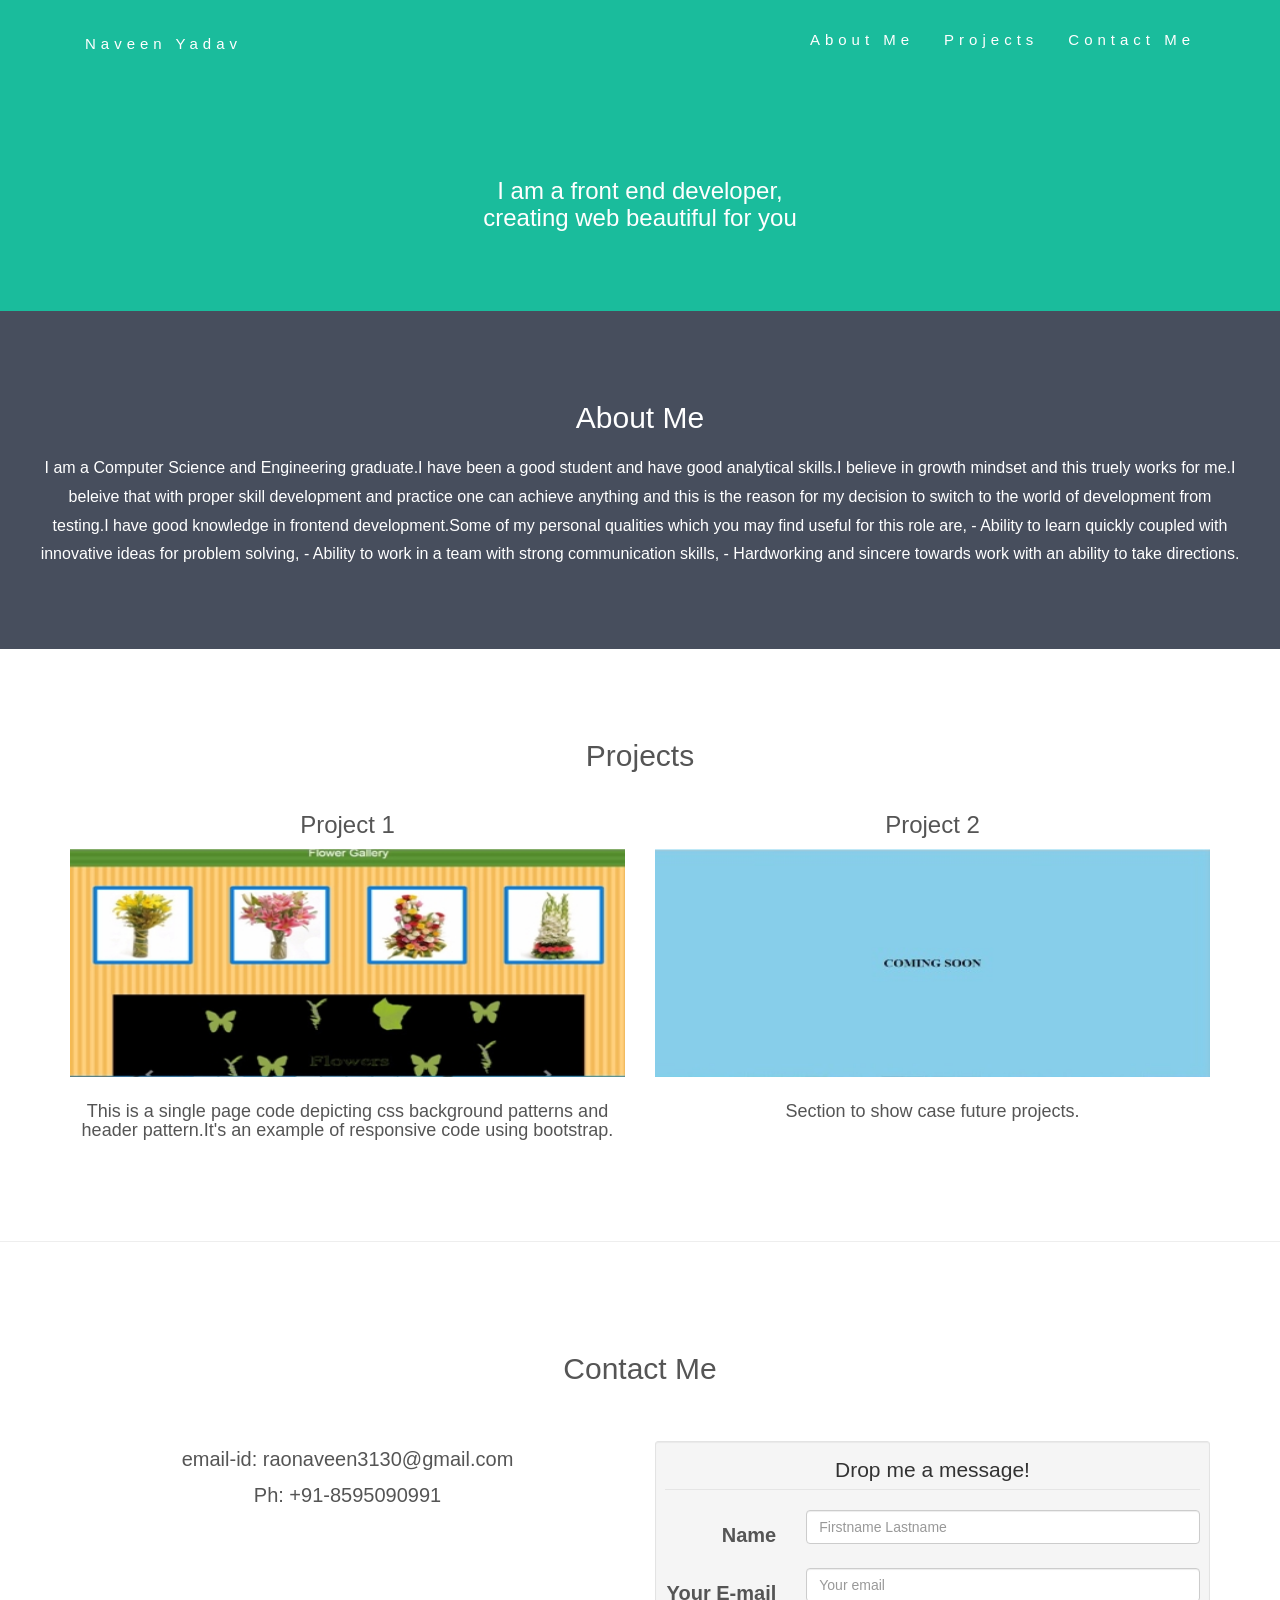
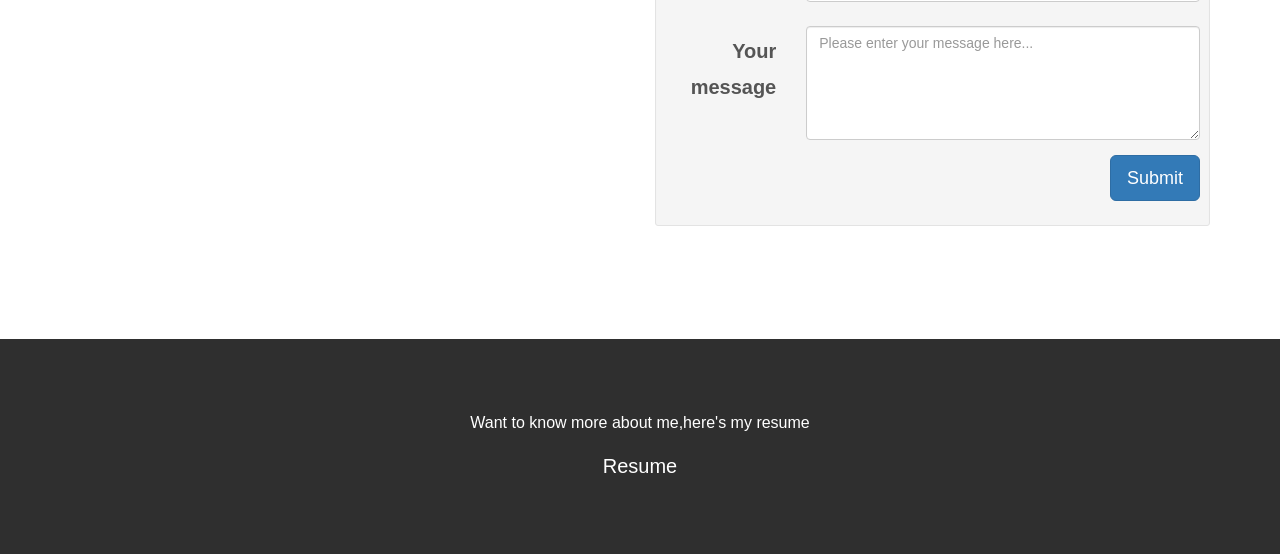
<file: Portfolio_Naveen/index.html>
<!DOCTYPE html>
<html lang="en">
<head>
  <title>Naveen Yadav| Frontend Developer</title>
  <meta charset="utf-8">
  <meta name="viewport" content="width=device-width, initial-scale=1">
  <link rel="stylesheet" href="https://maxcdn.bootstrapcdn.com/bootstrap/3.3.7/css/bootstrap.min.css">

  
  <script src="https://ajax.googleapis.com/ajax/libs/jquery/1.12.4/jquery.min.js"></script>
  <script src="https://maxcdn.bootstrapcdn.com/bootstrap/3.3.7/js/bootstrap.min.js"></script>
  <link rel="stylesheet" href="style.css">
  <script src ="script.js"></script>
</head>
<body>


<nav class="navbar navbar-default">
  <div class="container">
    <div class="navbar-header">
      <button type="button" class="navbar-toggle" data-toggle="collapse" data-target="#myNavbar">
        <span class="icon-bar"></span>
        <span class="icon-bar"></span>
        <span class="icon-bar"></span>
      </button>
     <div class ="headtext"><p>Naveen Yadav</p></div>
    </div>
    <div class="collapse navbar-collapse" id="myNavbar">
      <ul class="nav navbar-nav navbar-right">
        <li class="abc"><a href="#about_me" >About Me</a></li>
        <li class="abc"><a href="#project" >Projects </a></li>
        <li class="abc"><a href="#contact" >Contact Me </a></li>
      </ul>
    </div>
  </div>
</nav>


<div class="container-fluid bg-1 text-center" >	
  <h3>I am a front end developer,<br>creating web beautiful for you</h3>
</div>

<div id="about_me"class="container-fluid bg-2 text-center" >
<h2 >About Me</h2>
<p>I am a Computer Science and Engineering graduate.I have been a good student and have good analytical skills.I believe in growth mindset and this truely works for me.I beleive that with proper skill development and practice one can achieve anything and this is the reason for my decision to switch to the world of development from testing.I have good knowledge in frontend development.Some of my personal qualities which you may find useful for this role are,
- Ability to learn quickly coupled with innovative ideas for problem solving,
- Ability to work in a team with strong communication skills,
- Hardworking and sincere towards work with an ability to take directions.</p>
</div>

<div id="project"class="container-fluid bg-3 text-center">


<h2>Projects</h2>

<div class="container" >
<div class="row">
    <div class="col-xs-12 col-sm-6 col-md-6 col-lg-6">
      <h3>Project 1</h3>
      <a href="project_1/index.html" target="_blank">
      <img class="imgstyle" src="project_1.jpg ">
      </a>
      <h4>This is a single page code depicting css background patterns and header pattern.It's an example
      of responsive code using bootstrap.</h4>
      
    </div>
    <div class="col-xs-12 col-sm-6 col-md-6 col-lg-6">
      <h3>Project 2</h3>
      <a href = "coming_soon.html" target="_blank">
      <img class="imgstyle" src="project_2.jpg "><br/>
     </a>
      <h4>Section to show case future projects.</h4>
      
    </div>

</div>
</div>
</div>
<hr/>
<div id="contact" class="container-fluid bg-3 text-center" >

     <h2>Contact Me</h2>
     <br/>
     <div class="container">
      <div class="row">
       <div class="col-md-6 abc">
        email-id: raonaveen3130@gmail.com<br/>
        Ph: +91-8595090991
       </div>

        <div class="col-md-6 abc">
          <div class="well well-sm">
            <form class="form-horizontal" action method="post">
            <fieldset>
                <legend class="text-center">Drop me a message!</legend>
    
               <!-- Name input-->
              <div class="form-group">
                <label class="col-md-3 control-label" for="name">Name</label>
                <div class="col-md-9">
                <input required id="name" name="name" type="text" placeholder="Firstname Lastname" class="form-control">
                </div>
              </div>
    
              <!-- Email input-->
              <div class="form-group">
                 <label class="col-md-3 control-label" for="email">Your E-mail</label>
                 <div class="col-md-9">
                 <input required id="email" name="email" type="text" placeholder="Your email" class="form-control">
                </div>
              </div>
    
               <!-- Message body -->
              <div class="form-group">
                <label class="col-md-3 control-label" for="message">Your message</label>
                <div class="col-md-9">
                <textarea required class="form-control" id="message" name="message" placeholder="Please enter your message here..." rows="5" ></textarea>
                </div>
              </div>
    
               <!-- Form actions -->
               <div class="form-group">
                 <div class="col-md-12 text-right">
                 <button type="submit" class="btn btn-primary btn-lg" >Submit</button>
                 </div>
                </div>
            </fieldset>
            </form>
          </div>
        </div>
      </div>
    </div>
</div>
<div class="container-fluid bg-4 text-center" >
<p>Want to know more about me,here's my resume</p>
<a href="Naveen_Yadav_frontend_developer.pdf" target="new">Resume</a>
</div>


</body>
</html>
</file>
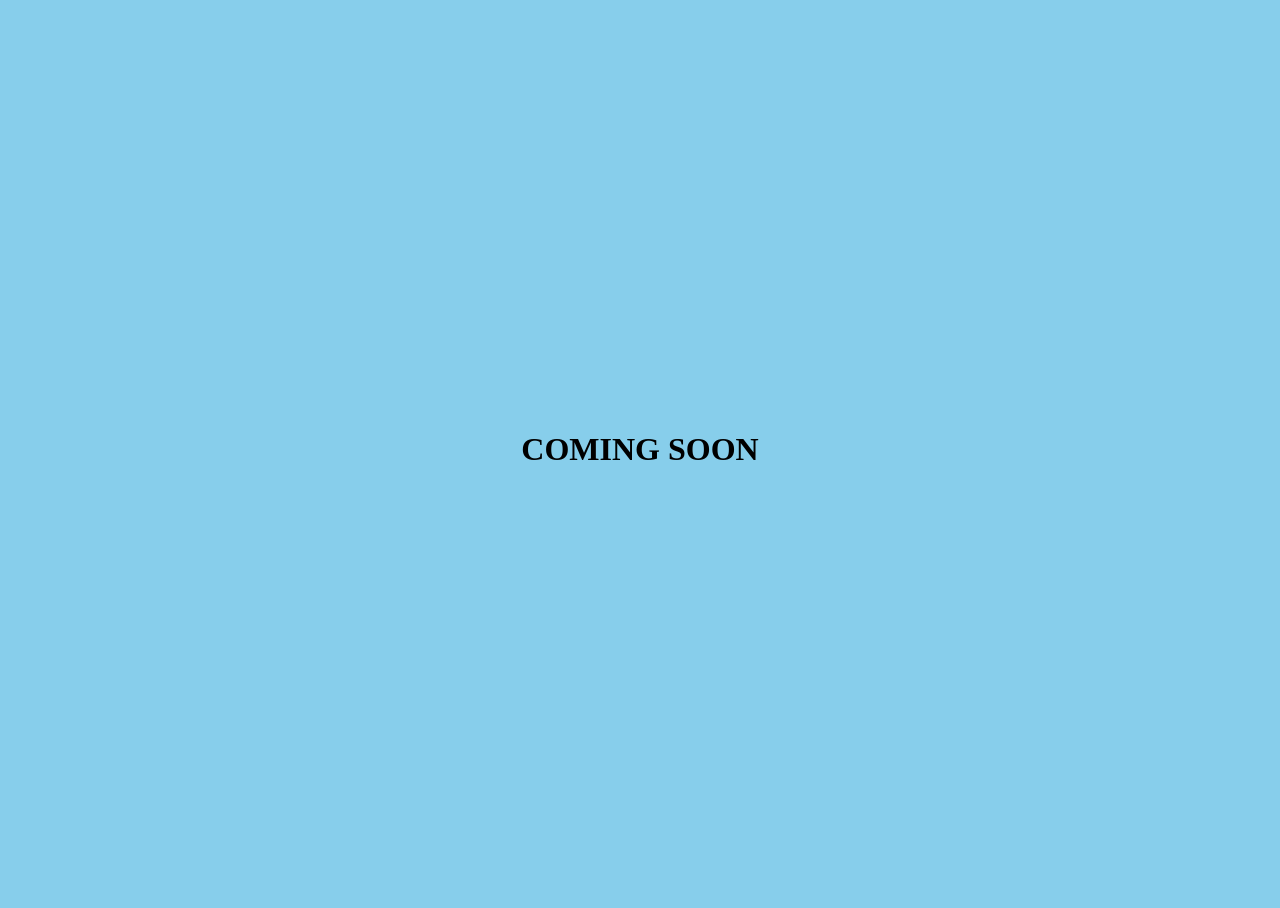
<file: Portfolio_Naveen/coming_soon.html>
<html>
<head>
<style>
body, html {
    height: 100%;
    background-color: skyblue;
}

/* Position text in the middle */
.middle {
    position: absolute;
    top: 50%;
    left: 50%;
    transform: translate(-50%, -50%);
    text-align: center;

}
</style>
</head>
<body>

  
  <div class="middle">
    <h1>COMING SOON</h1>
  </div>
</body>
</html>
</file>
<file: Portfolio_Naveen/style.css>
body {
      font: 20px Montserrat, sans-serif;
      line-height: 1.8;

      
  }
  p {font-size: 16px;
  }
  h4{

    padding-top: 15px;
  }
  h2{
    padding-bottom: 10px;
  }
  custom-text{
    color:black;
  }
  
  .margin {margin-bottom: 45px;}
  .headtext p {
      padding-top: 15px;
      padding-left: 15px;
      padding-bottom: 15px;
      border: 0;
      border-radius: 0;
      margin-bottom: 0;
      font-size: 15px;
      letter-spacing: 5px;
  }
  .bg-1 { 
      background-color: #1abc9c; /* Green */
      color: #ffffff;
  }
  .bg-2 { 
      background-color: #474e5d; /* Dark Blue */
      color: #ffffff;
      text-align: center;
      padding: 3%;
  }
  .bg-3 { 
      background-color: #ffffff; /* White */
      color: #555555;
  }

  .bg-4{ 
      background-color: #2f2f2f; /* Black Gray */
      color: #ffffff;
  }
  .container-fluid {
      padding-top: 70px;
      padding-bottom: 70px;
  }
  .navbar {
      padding-top: 15px;
      padding-bottom: 15px;
      border: 0;
      border-radius: 0;
      margin-bottom: 0;
      font-size: 15px;
      letter-spacing: 5px;
  }

  .navbar-default{
    padding-top: none;
    background-color: #1abc9c; /* Green */
    color: #ffffff;
    border: none;
}

.nav.navbar-nav.navbar-right li a {
    color: white;
}
.nav.navbar-nav.navbar-right li a:focus {
    color: #000000;
    background-color: #ffffff;
}
.navbar-default .navbar-brand {
  color:#ffffff;
}
.custom {
 align:right;
 color:#000000;

}

.abc{
  align:right;
    padding-bottom: 2%;
}
a{
  text-decoration: none;
  color: #ffffff;
}
.my-container {
        
         
         border-top:2%;
         width:  100vw;
         padding:2%;
         height: auto;
        
        
        
        
    }
    .container{
  max-width: 100% !important;
  overflow-x: hidden !important;
}
.imgstyle{
         width: 100%;
         height:228px;
         horizontal-align:center;
}
</file>
